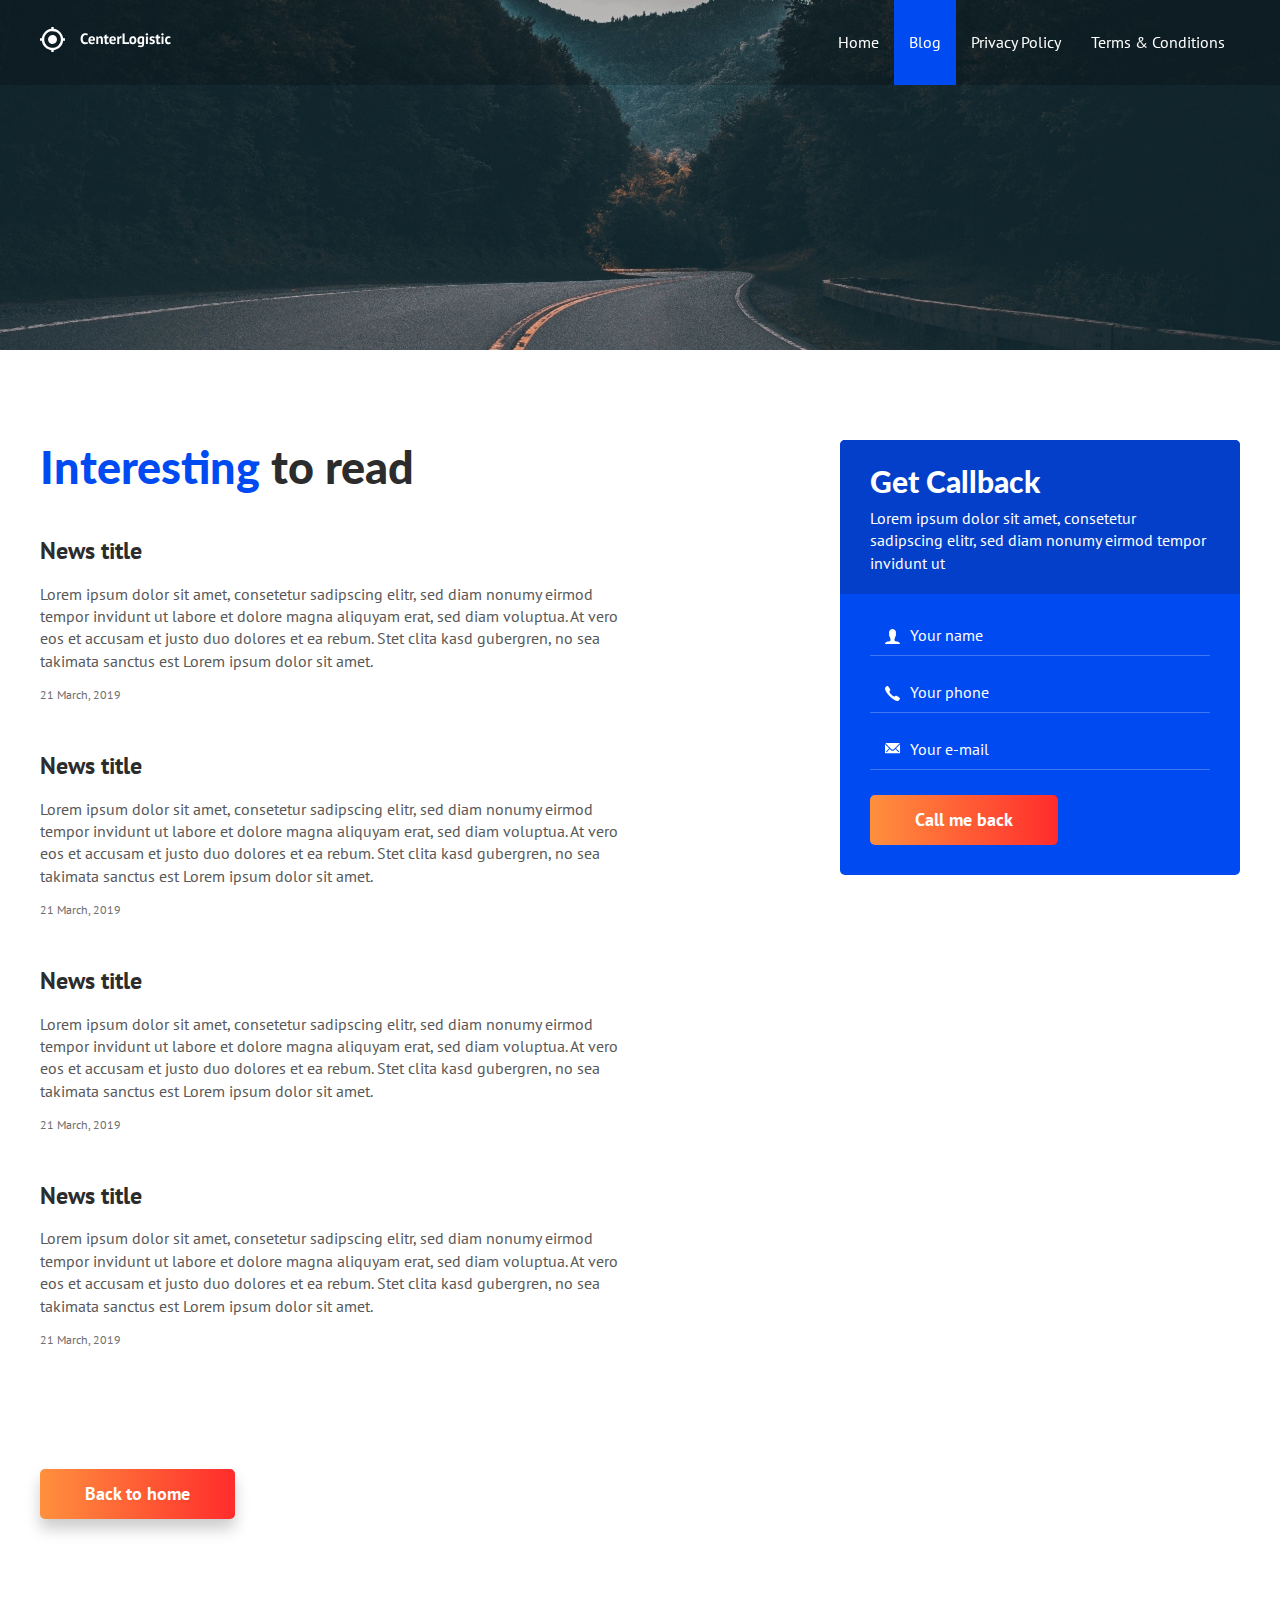
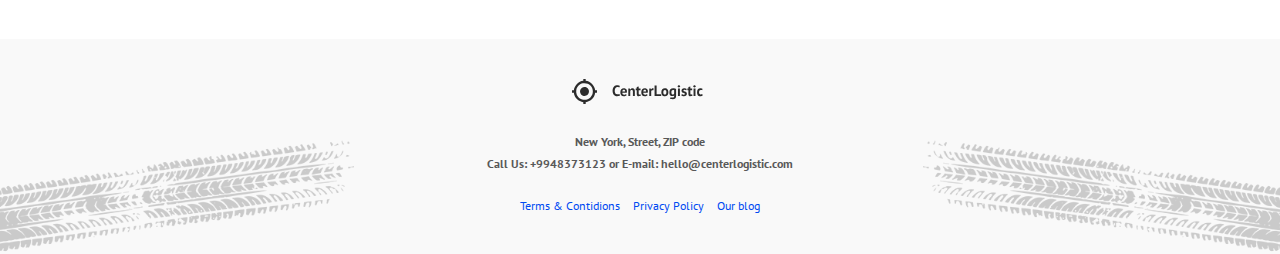
<file: blog.html>
<!DOCTYPE html>
<html lang="ru">
<head>
    <meta charset="UTF-8">
    <meta name="viewport" content="width=device-width, initial-scale=1.0">
    <link rel="stylesheet" href="assets/css/slick.css">
    <link rel="stylesheet" href="assets/css/style.css">
    <link rel="preconnect" href="https://fonts.googleapis.com">
    <link rel="preconnect" href="https://fonts.gstatic.com" crossorigin>
    <link href="https://fonts.googleapis.com/css2?family=Lato:wght@400;700;900&family=PT+Sans:wght@400;700&display=swap" rel="stylesheet">
    <link rel="icon" type="image/png" href="assets/images/favicons/favicon-96x96.png" sizes="96x96">
    <link rel="icon" type="image/svg+xml" href="assets/images/favicons/favicon.svg">
    <link rel="shortcut icon" href="assets/images/favicons/favicon.ico">
    <link rel="apple-touch-icon" sizes="180x180" href="assets/images/favicons/apple-touch-icon.png">
    <link rel="manifest" href="assets/images/favicons/manifest.json">
    <title>CenterLogistic</title>
</head>
<body>
    <div class="page">
        <!-- Header -->
        <header class="header" id="header">
            <div class="container">
                <div class="header__inner header__logo">
                    <a href="index.html">
                        <img src="./assets/images/logo.svg" alt="CenterLogistic">
                    </a>
                    <nav class="nav" id="nav">
                        <a class="nav__link" href="index.html">Home</a>
                        <a class="nav__link active" href="blog.html">Blog</a>
                        <a class="nav__link" href="text.html">Privacy Policy</a>
                        <a class="nav__link" href="text.html">Terms & Conditions</a>
                    </nav>
                    <button class="burger" type="button" id="navToggle">
                        <img class="burger__icon" src="./assets/images/burger.svg" alt="">
                    </button>
                </div>   
            </div>
        </header>
        <!-- Intro -->
        <div class="intro intro--blog" id="intro">
            
        </div>
        <!-- Main -->
        <section class="section section--last">
            <div class="container">
                <div class="main">
                    <div class="main__col main__col--left">
                        <h1 class="section__title">
                            <span>Interesting</span> to read
                        </h1>
                        <div class="articles articles--column">
                            <article class="articles__item">
                                <h4 class="articles__title">
                                    <a href="">News title</a>
                                </h4>
                                <div class="articles__text">
                                    Lorem ipsum dolor sit amet, consetetur sadipscing elitr, sed diam nonumy eirmod tempor invidunt ut labore et dolore magna aliquyam erat, sed diam voluptua. At vero eos et accusam et justo duo dolores et ea rebum. Stet clita kasd gubergren, no sea takimata sanctus est Lorem ipsum dolor sit amet. 
                                </div>
                                <time class="articles__date" datetime="2019-03-21 19:00">21 March, 2019</time>
                            </article>
                            <article class="articles__item">
                                <h4 class="articles__title">
                                    <a href="">News title</a>
                                </h4>
                                <div class="articles__text">
                                    Lorem ipsum dolor sit amet, consetetur sadipscing elitr, sed diam nonumy eirmod tempor invidunt ut labore et dolore magna aliquyam erat, sed diam voluptua. At vero eos et accusam et justo duo dolores et ea rebum. Stet clita kasd gubergren, no sea takimata sanctus est Lorem ipsum dolor sit amet. 
                                </div>
                                <time class="articles__date" datetime="2019-03-21 19:00">21 March, 2019</time>
                            </article>
                            <article class="articles__item">
                                <h4 class="articles__title">
                                    <a href="">News title</a>
                                </h4>
                                <div class="articles__text">
                                    Lorem ipsum dolor sit amet, consetetur sadipscing elitr, sed diam nonumy eirmod tempor invidunt ut labore et dolore magna aliquyam erat, sed diam voluptua. At vero eos et accusam et justo duo dolores et ea rebum. Stet clita kasd gubergren, no sea takimata sanctus est Lorem ipsum dolor sit amet. 
                                </div>
                                <time class="articles__date" datetime="2019-03-21 19:00">21 March, 2019</time>
                            </article>
                            <article class="articles__item">
                                <h4 class="articles__title">
                                    <a href="">News title</a>
                                </h4>
                                <div class="articles__text">
                                    Lorem ipsum dolor sit amet, consetetur sadipscing elitr, sed diam nonumy eirmod tempor invidunt ut labore et dolore magna aliquyam erat, sed diam voluptua. At vero eos et accusam et justo duo dolores et ea rebum. Stet clita kasd gubergren, no sea takimata sanctus est Lorem ipsum dolor sit amet. 
                                </div>
                                <time class="articles__date" datetime="2019-03-21 19:00">21 March, 2019</time>
                            </article>
                        </div>
                        <a class="btn btn--orange btn--shadow" href="index.html"><span>Back to home</span></a>
                    </div>
                    <div class="main__col main__col--right">
                        <div class="request-form request-form--right">
                            <div class="request-form__header">
                                <h3 class="request-form__title">Get Callback</h3>
                                <div class="request-form__text">Lorem ipsum dolor sit amet, consetetur sadipscing elitr, sed diam nonumy eirmod tempor invidunt ut</div>                
                            </div>
                            <div class="request-form__content">
                                <form action="/" method="post">
                                    <div class="form__group">
                                        <input type="text" class="input input--name" placeholder="Your name">
                                    </div>
                                    <div class="form__group">
                                        <input type="tel" class="input input--phone" placeholder="Your phone">
                                    </div>
                                    <div class="form__group">
                                        <input type="email" class="input input--email" placeholder="Your e-mail">
                                    </div>
                                    <button class="btn btn--orange" type="submit">
                                        <span>Call me back</span>
                                    </button>
                                </form>
                            </div>
                        </div>
                    </div>
                </div>
            </div>
        </section>
        <!-- Footer -->
        <footer class="footer">
            <div class="container">
                <img src="./assets/images/footer-logo.svg" alt="" class="footer__logo">
                <address class="footer__contacts">
                    <p>
                        New York, Street, ZIP code
                    </p>
                    <p>
                        Call Us: <a href="tel:+9948373123">+9948373123</a> or E-mail: <a href="mailto:hello@centerlogistic.com">hello@centerlogistic.com</a>
                    </p>
                </address>

                <nav class="footer__nav">
                    <a href="">Terms &amp; Contidions</a>
                    <a href="">Privacy Policy</a>
                    <a href="">Our blog</a>
                </nav>
            </div>
        </footer>
    </div>
    <!-- Modals -->
    <div class="modal" id="becomeClientModal">
        <div class="modal__inner">
            <div class="modal__header">
                <h4 class="modal__title">
                    Need to deliver your cargo? We can help!
                </h4>
                <div class="modal__text">
                    <p>
                        Fill a little form and we will call youback!
                    </p>
                </div> 
            </div>
            <form action="/" method="post">
                <div class="form__group">
                    <input type="text" class="input input--dark input--name" placeholder="Your name">
                </div>
                <div class="form__group">
                    <input type="tel" class="input input--dark input--phone" placeholder="Your phone">
                </div>
                <div class="form__group">
                    <input type="email" class="input  input--dark input--email" placeholder="Your e-mail">
                </div>
                <button class="btn btn--orange btn--block" type="submit">
                    <span>Call me back</span>
                </button>
            </form>
            <div class="modal__footer">
                <h4 class="modal__footer-title">
                    Our contacts
                </h4>
                <address class="modal__contacts">
                    <p>New York, Street, ZIP code</p>
                    <p>Phone: <a href="tel:+9948373123">+9948373123</a></p>
                    <p>E-mail: <a href="mailto:hello@centerlogistic.com">hello@centerlogistic.com</a></p>
                </address>
            </div>

            <div class="modal__close">
                <img src="./assets/images/cross-white.svg" alt="">
            </div>
        </div>
    </div>
    <div class="modal" id="thanksModal">
        <div class="modal__inner">
            <div class="modal__header">
                <img class="modal__image" src="./assets/images/thanksModal.svg" alt="">
                <h4 class="modal__title">
                    Thanks for your request
                </h4>
                <div class="modal__text">
                    <p>
                        We call you back as soon as possible!
                    </p>
                </div> 
            </div>
            <div class="modal__footer">
                <h4 class="modal__footer-title">
                    Our contacts
                </h4>
                <address class="modal__contacts">
                    <p>New York, Street, ZIP code</p>
                    <p>Phone: <a href="tel:+9948373123">+9948373123</a></p>
                    <p>E-mail: <a href="mailto:hello@centerlogistic.com">hello@centerlogistic.com</a></p>
                </address>
            </div>

            <div class="modal__close">
                <img src="./assets/images/cross-white.svg" alt="">
            </div>
        </div>
    </div>
    <!-- Javascript -->
    <script src="assets/js/jquery-3.7.1.min.js"></script>
    <script src="assets/js/slick.min.js"></script>
    <script src="assets/js/app.js"></script>
</body>
</html>
</file>
<file: assets/css/style.css>
body {
    margin: 0;

    background-color: white;

    font-family: 'PT Sans', sans-serif;
    font-size: 16px;
    line-height: 1.4;
    color: #585858;
    -webkit-font-smoothing:
    antialiased;
    -moz-osx-font-smoothing:
    grayscale;
}

body.no-scroll,
body.show-nav {
    overflow: hidden;
}

*,
*:before,
*:after {
    box-sizing: border-box;
}

h1, h2, h3, h4, h5, h6 {
    margin: 0;
}

ul, ol {
    margin: 0;
    padding: 0;
    list-style: none;
}

p {
    margin: 0 0 10px;
}

.img {
    display: block;
    max-width: 100%;
    height: auto;
}

.text-center {
    text-align: center;
}

/* Container */

.container {
    width: 100%;
    max-width: 1230px;
    margin: 0 auto;
    padding: 0 15px;
}

.page {
    display: flex;
    flex-direction: column;
    min-height: 100vh;
    overflow: hidden;
}

.header {
    width: 100%;

    background: rgba(0, 0, 0, 0.2);

    position: fixed;
    top: 0;
    right: 0;
    left: 0;
    z-index: 1000;

    transition: background 0.2s linear;
}

.header--dark, body.show-nav .header {
    background-color: rgba(0, 0, 0, 0.9)
}

.header__inner {
    display: flex;
    justify-content: space-between;
    align-items: center;
    height: 85px;
}

.header__logo:focus {
    outline: none;
}

/* Nav */

.nav {
    display: flex;
    height: 100%;
    font-size: 16px;
}

.nav.show {
    display: block;
}

.nav__link {
    display: flex;
    align-items: center;
    padding: 0 15px;

    color: #fff;
    text-decoration: none;

    transition: background 0.2s linear;
}

.nav__link:not(.active):hover {
    text-decoration: underline;
}

.nav__link.active {
    background-color: #004af2;;
}

/* Burger */

.burger {
    width: 30px;
    height: 23px;
    position: relative;
    padding: 0;
    background: none;
    border: 0;

    font-size: 0;
    color: transparent;

    display: none;
}

.burger:focus {
    outline: none;
}

.burger__line {
    display: block;
    width: 30px;
    height: 2px;
    margin: 3px 0;

    background-color: #fff;
}

.burger__line:nth-child(1) {
    width: 20px;
    margin-left: auto;
}

.burger.active
.burger__line:nth-child(1),
.burger.active
.burger__line:nth-child(3) {
    display: none;
}

.burger.active
.burger__line:nth-child(2),
.burger.active
.burger__line:nth-child(4) {
    position: absolute;
    left: 0;
    top: 50%;
    
    transform-origin: center;
    transition: transform 0.2s linear;
}

.burger.active
.burger__line:nth-child(2) {
    transform: rotate(45deg);
}

.burger.active
.burger__line:nth-child(4) {
    transform: rotate(-45deg);
}

/* Intro */

.intro {
    position: relative;

    margin-bottom: 30px;

    background: #04222a;
}

.intro--blog {
    height: 350px;

    background: url("../images/blog-bg.jpg") no-repeat center;
    background-size: cover;
}

.intro--text {
    height: 350px;

    background: url("../images/text-intro.jpg") no-repeat center;
    background-size: cover;
}

.intro__slider {
    display: none;
    width: 100%;
    height: 100%;
    overflow: hidden;
    position: absolute;
    top: 0;
    left: 0;
    z-index: 1;

    background: #000 url("../images/intro-bg.jpg") no-repeat center;
    background-size: cover;
}

.intro__slider.slick-initialized {
    background: #000;
    display: block;
}

.intro__slider .slick-list,
.intro__slider .slick-track {
    height: 100%;
}

.intro__slider-photo {
    display: block;
    width: 100%;
    height: 100%;
    object-fit: cover;
    object-position: center;
}

.intro__slider-arrows {
    position: absolute;
    bottom: 30px;
    left: 430px;
}

.intro__slider-btn {
    width: 0;
    height: 0;
    padding: 0;
    margin: 0 5px;

    font-size: 0;
    color: transparent;
    cursor: pointer;

    background: none;
}

.intro__slider-btn:focus {
    outline: none;
}

.intro__slider-btn--prev {
    border-style: solid;
    border-width: 10px 10px 10px 0;
    border-color: transparent #fff transparent transparent;
}

.intro__slider-btn--next {
    border-style: solid;
    border-width: 10px 0 10px 10px;
    border-color: transparent transparent transparent #fff;
}

.intro__inner {
    height: 600px;
    display: flex;
    align-items: flex-end;
    justify-content: space-between;
    position: relative;
    z-index: 2;
}

.intro__text {
    margin-bottom: 52px;
    text-align: right;
}

.intro__countries {
    font-size: 16px;
    line-height: 140%;
    color: #fff;
}

.intro__title {
    position: relative;

    font-family: 'Lato', sans-serif;
    font-size: 110px;
    line-height: 90%;
    color: rgba(255, 255, 255, 0.8);
    font-weight: 700;
}

.intro__title-amp {
    position: absolute;
    right: 0;
    top: 50%;
    transform: translateY(-50%);

    font-size: 170px;
    line-height: 1;
    font-weight: 900;
    color: rgba(255, 255, 255, 0.2);
}

/* Request form */

.request-form {
    width: 100%;
    max-width: 400px;
    overflow: hidden;

    background-color: #004af2;
    border-radius: 5px;
}

.request-form--intro {
    position: relative;
    bottom: -30px;
}

.request-form--right {
    margin-left: auto;
}

.request-form__header {
    padding: 20px 30px;
    background-color: #033FC9;
}

.request-form__title {
    margin-bottom: 5px;
    font-family: 'Lato', sans-serif;
    font-size: 30px;
    font-weight: 900;
    color: #fff;
}

.request-form__text {
    color: #fff;
}

.request-form__content {
    padding: 30px;
}

/* Form */

.form__group {
    margin-bottom: 25px;
}

.input {
    display: block;
    width: 100%;
    padding-bottom: 10px;
    padding-left: 40px;

    background: none;
    border: none;
    border-bottom: 1px solid rgba(255, 255, 255, 0.25);

    font-family: 'PT Sans', sans-serif;
    font-size: 16px;
    color: #fff;

    transition: border-color 0.2s linear;
}

.input::placeholder {
    color: #fff;
}

.input:focus {
    outline: none;
    border-bottom-color: #fff;
}

.input--name {
    background: url("../images/name.svg") no-repeat left 15px top 5px;
}

.input--email {
    background: url("../images/email.svg") no-repeat left 15px top 5px;
}

.input--phone {
    background: url("../images/phone.svg") no-repeat left 15px top 5px;
}

.input--dark {
    border-bottom-color: #e8e8e8;
    color: #2c2c2c;
}

.input--dark::placeholder {
    color: #2c2c2c;
}

.input--dark:focus {
    border-bottom-color: #000;
}

.input--dark.input--name {
    background-image: url("../images/person-black.svg");
}

.input--dark.input--email {
    background-image: url("../images/mail-black.svg");
}

.input--dark.input--phone {
    background-image: url("../images/call-black.svg");
}

/* Button */

.btn {
    display: inline-block;
    vertical-align: middle;
    padding: 15px 45px;
    position: relative;
    overflow: hidden;

    font-family: 'PT Sans', sans-serif;
    font-size: 18px;
    line-height: 1.1;
    color: #fff;
    font-weight: 700;
    text-align: center;
    cursor: pointer;
    text-decoration: none;

    background: #333;
    border: 0;
    border-radius: 5px;
}

.btn::before {
    content: "";
    display: block;
    width: 100%;
    height: 100%;

    background-color: #828080;
    opacity: 0;

    position: absolute;
    top: 0;
    left: 0;
    z-index: 1;

    transition: opacity 0.3s linear;
}

.btn span {
    position: relative;
    z-index: 2;
}

.btn:hover::before {
    opacity: 0.2;
}

.btn--block {
    width: 100%;
}

.btn--orange {
    background-image: linear-gradient(90deg, #ff903e 0%, #ff2c2c 100%);
}

.btn--shadow {
    box-shadow: 0 10px 15px rgba(0, 0, 0, 0.2);
}

/* Section */

.section {
    padding: 60px 0;
}

.section--map {
    background: url("../images/clients/map.svg") no-repeat left 130px top 130px;
}

.section--gray {
    background-color: #F9F9F9;
}

.section--last {
    margin-bottom: 60px;
}

.section__title {
    margin-bottom: 40px;

    font-family: 'Lato', sans-serif;
    font-size: 45px;
    line-height: 1.2;
    color: #2c2c2c;
    font-weight: 900;
} 

.section__title span {
    color: #004AF2;
}

/* Services */

.services {
    position: relative;
    display: flex;
    flex-wrap: wrap;
    padding: 30px 0 50px;

    background-color: #fff;
    border-radius: 5px;
    box-shadow: 0 5px 30px rgba(0, 0, 0, 0.2) 
}

.services__main-title {
    position: absolute;
    bottom: 10px;
    right: 30px;
    z-index: 1;

    font-family: 'Lato', sans-serif;
    font-size: 90px;
    line-height: 1;
    color: rgba(44, 44, 44, 0.05);
    font-weight: 900;

    pointer-events: none;
}

.services__item {
    display: flex;
    flex-direction: column;
    width: 25%;
    padding: 0 25px;
    margin-bottom: 30px;
}

.services__title {
    margin-bottom: 20px;

    font-family: 'Lato', sans-serif;
    font-size: 24px;
    line-height: 1.2;
    color: #2c2c2c;
    font-weight: 900;
}

.services__text {
    margin-bottom: 20px;

    color: #585858;
    font-size: 16px;
    line-height: 140%;
}

.services__footer {
    margin-top: auto;
}

.services__link {
    display: inline-block;
    color: #004AF2;
    font-size: 16px;
    text-decoration: none;

    transition: color 0.1s linear;
}

.services__link:hover {
    color: #FF3E2F;
}

.services__link::after {
    content: "";
    display: block;
    width: 10px;
    height: 2px;
    margin-top: 5px;
    background-color: #004AF2;

    transition: width 0.1s linear;
}

.services__link:hover:after {
    width: 100%;
    background-color: #FF3E2F;
}

/* Clients */

.clients {
    display: flex;
    margin-bottom: 60px;
}

.clients__logos {
    width: 60%;
}

.clients__reviews {
    width: 40%;
}

.clients__list {
    display: flex;
    flex-wrap: wrap;
    align-items: center;
}

.clients__list li {
    margin-right: 40px;
    margin-bottom: 40px;
}

.clients-heart {
    display: inline-block;
    margin-left: 40px;
    min-height: 47px;

    background: url("../images/heart.svg") no-repeat left 20px top -5px;

    font-size: 18px;
    color: #464646;
}

/* Reviews */

.reviews {
    position: relative;
    height: 200px;

    background: url("../images/ajax-loader.gif") no-repeat center;
}

.reviews.slick-initialized {
    background: none;
    height: auto;
}

.reviews::before,
.reviews::after {
    content: "";
    display: block;
    width: 15px;
    height: 100%;

    position: absolute;
    top: 0;
    z-index: 3;
}

.reviews::before {
    left: 0;

    background-image: linear-gradient(to right, #fff, rgba(255, 255, 255, 0));
}

.reviews::after {
    right: 0;

    background-image: linear-gradient(to left, #fff, rgba(255, 255, 255, 0));
}

.reviews .slick-list {
    padding-top: 20px;
    z-index: 2;
}

.reviews .slick-dots {
    width: 100%;
    display: flex;
    justify-content: center;
    position: absolute;
    bottom: -20px;
    left: 0;
    z-index: 3;
}

.reviews .slick-dots li {
    margin: 0 10px;
}

.reviews .slick-dots li.slick-active button {
    background: #004AF2;
    box-shadow: 0 0 0 5px rgba(0, 74, 242, 0.11);
}

.reviews .slick-dots button {
    display: block;
    width: 10px;
    height: 10px;

    padding: 0;
    background: #d8d8d8;
    border: 0;
    border-radius: 50%;
    cursor: pointer;

    color: transparent;
    font-size: 0;

    transition: background-color 0.2s linear, border-color 0.2s linear;
}

.reviews .slick-dots button:focus {
    outline: none;
}

.reviews__item {
    display: none;
    padding: 0 10px;
}

.reviews__header {
    display: flex;
    align-items: center;
    margin-bottom: 30px;

    position: relative;
    z-index: 2;
}

.reviews__header::before {
    content: "";
    display: block;
    width: 95px;
    height: 125px;

    background: url("../images/avatar.png") no-repeat;

    position: absolute;
    top: -12px;
    left: 5px;
    z-index: 1;
}

.reviews__header-content {
    flex-grow: 1;
    padding-left: 20px;

    font-family: 'Lato', sans-serif;
}

.reviews__photo {
    width: 100px;
    height: 100px;
    position: relative;
    z-index: 2;

    border-radius: 50%;
    border: 5px solid #fff; 
    box-shadow: 0 3px 6px rgba(0, 0, 0, 0.16);
}

.reviews__title {
    font-size: 18px;
    color: #2c2c2c;
    font-weight: 900;
}

.reviews__subtitle {
    font-size: 16px;
    color: #2c2c2c;
}

.reviews__content p {
    margin-bottom: 20px;
}

.reviews__content p:first-child {
    text-indent: 10px;
}

/* Benefits */

.benefits {
    display: flex;
}

.benefits__col {
    width: 50%;
}

.benefits-list {
    position: relative;

    width: 100%;
    max-width: 370px;
    padding-left: 50px;

    background-image: linear-gradient(to bottom, #fff 40%, #a5a5a5 40%);
    background-size: 2px 30px;
    background-repeat: repeat-y;
    background-position: left 12px top;
}

.benefits-list::before,
.benefits-list::after {
    content: "";
    display: block;
    width: 25px;
    height: 35px;

    background-color: #fff;
    background-repeat: no-repeat;

    position: absolute;
    left: 0;
    z-index: 1;
}

.benefits-list::before {
    background-image: url("../images/pin-start.svg");

    top: 0;
}

.benefits-list::after {
    background-image: url("../images/pin-end.svg");

    bottom: -35px;
}

.benefits-list__item:not(:last-child) {
    margin-bottom: 35px;
}

.benefits-list__title {
    margin-bottom: 10px;
    font-family: 'Lato', sans-serif;
    font-size: 21px;
    line-height: 1.2;
    color: #2c2c2c;
    font-weight: 900;
}

.benefits-list__text {
    font-size: 16px;
    color: #585858;
}

/* Team */

.team {
    display: flex;
    flex-wrap: wrap;
    margin: 0 -15px;
}

.team__col {
    width: 33.33333%;
    padding: 0 15px;

    margin-bottom: 30px;
}

.team__photo {
    margin-bottom: 10px;
    box-shadow: 10px 5px 13px rgba(0, 0, 0, 0.16);
}

.team__name {
    margin-bottom: 5px;

    font-family: 'Lato', sans-serif;
    color: #2c2c2c;
    font-size: 18px;
    line-height: 1.2;
    font-weight: 900;
}

.team__prof {
    margin-bottom: 10px;

    font-size: 16px;
    color: #585858;
}

.team__contacts {
    font-size: 14px;
    color: #585858;
}

.team__contacts li {
    margin-bottom: 5px;
}

.team__contacts a {
    color: inherit;
    text-decoration: none;
}

.team__contacts a:hover {
    text-decoration: underline;
}

.team__contacts-icon {
    width: 16px;
    height: auto;
    margin-right: 5px;
}

/* Mission */

.mission-title {
    font-family: 'Lato', sans-serif;
    font-size: 90px;
    line-height: 1;
    font-weight: 900;
    text-align: center;
    text-transform: uppercase;
    color: rgba(0, 0, 0, 0.05);
}

.mission {
    padding: 60px 30px;
    margin-bottom: 30px;
    position: relative;
    margin-top: -20px;

    background-color: #fff;
    border-radius: 5px;
    box-shadow: 0 5px 30px rgba(0, 0, 0, 0.16);

    font-family: 'Lato', sans-serif;
    text-align: center;
}

.mission::before,
.mission::after {
    content: "";
    display: block;
    width: 41.66666%;
    height: 2px;

    position: absolute;
    bottom: 0;
    z-index: 1;
}

.mission::before {
    background-color: #004AF2;
    right: 50%;
}

.mission::after {
    background-color: #FC2C2B;
    left: 50%;
}

.mission__title {
    margin-bottom: 5px;
    font-size: 30px;
    line-height: 1.2;
    font-weight: 700;
    color: #004AF2;
}

.mission__subtitle{
    font-size: 21px;
    color: #585858;
}

/* News */

.articles {
    display: flex;
    justify-content: space-between;
    margin: 0 -15px 30px;
}

.articles--column {
    flex-direction: column;
    margin-bottom: 75px;
}

.articles--column
.articles__item {
    max-width: none;
    margin-bottom: 45px;
}

.articles--column
.articles__title:last-child {
    margin-bottom: 0;
}

.articles__item {
    width: 100%;
    max-width: 500px;
    margin-bottom: 20px;
    padding: 0 15px;
}

.articles__title {
    margin-bottom: 15px;

    font-size: 24px;
    font-weight: 700;
    color: #2c2c2c;
}

.articles__title a {
    color: inherit;
    text-decoration: none;
}

.articles__title a:hover {
    text-decoration: underline;
}

.articles__text {
    margin-bottom: 15px;

    font-size: 16px;
    color: #585858;
}

.articles__date {
    display: block;

    font-size: 12px;
    color: #6e6e6e;
}

/* Footer */

.footer {
    padding: 40px 0;
    margin-top: auto;

    background-color: #F9F9F9;
    background-image: 
    url("../images/tire-trackLeft.svg"), 
    url("../images/tire-trackRight.svg");
    background-repeat: no-repeat;
    background-position: 
    left -50px bottom -10px, 
    right -50px bottom -10px;

    text-align: center;
}

.footer__contacts {
    margin: 25px 0;

    font-size: 12px;
    font-weight: 700;
    color: #585858;
    font-style: normal;
}

.footer__contacts p {
    margin: 0 0 5px;
}

.footer__contacts a {
    color: inherit;
    text-decoration: none;
}

.footer__contacts a:hover {
    text-decoration: underline;
}

.footer__nav {
    font-size: 12px;
}

.footer__nav a {
    margin: 0 5px;

    color: #004AF2;
    text-decoration: none;
}

.footer__nav a:hover {
    text-decoration: underline;
}

/* Modal */

.modal {
    display: none;
    width: 100%;
    height: 100%;
    padding: 30px 15px;
    overflow-y: auto;

    background-color: rgba(0, 0, 0, 0.9);

    position: fixed;
    top: 0;
    left: 0;
    z-index: 2000;
}

.modal.show {
    display: block;
}

.modal__content {
    width: 100%;
    max-width: 400px;
    padding: 25px;
    position: relative;

    background-color: #fff;
    opacity: 0;

    transform: translateY(-100px);
    transition: transform 0.2s ease-out, opacity 0.2s ease-out;
}

.modal__inner {
    display: flex;
    justify-content: center;
    align-items: center;
    min-height: 100%;
}

.modal__header {
    text-align: center;
    margin-bottom: 25px;
}

.modal__image {
    margin-bottom: 10px;
}

.modal__title {
    margin-bottom: 10px;

    font-family: 'Lato', sans-serif;
    font-weight: 900;
    font-size: 24px;
    line-height: 112%;
    color: #004af2;
}

.modal__text {
    font-weight: 400;
    font-size: 16px;
    line-height: 180%;
    color: #2c2c2c;
}

.modal__footer {
    margin-top: 25px;
    padding-top: 25px;

    border-top: 1px solid #e8e8e8;

    text-align: center;
}

.modal__footer-title {
    margin-bottom: 10px;

    font-family: 'Lato', sans-serif;
    font-weight: 900;
    font-size: 18px;
    line-height: 150%;
    text-align: center;
    color: #2c2c2c;
}

.modal__contacts {
    font-size: 14px;
    color: #2c2c2c;
    font-style: normal;
}

.modal__contacts p {
    margin-bottom: 5px;
}

.modal__contacts a {
    color: inherit;
    text-decoration: none;
}

.modal__contacts a:hover {
    text-decoration: underline;
}

.modal__close {
    width: 20px;
    height: 20px;
    padding: 0;

    background: none;
    border: none;
    cursor: pointer;

    position: absolute;
    top: -20px;
    right: -30px;
    z-index: 1;

    transition: transform 0.2s linear;
}

.modal__close:focus {
    outline: none;
}

.modal__close img {
    display: block;
}

.modal__close:hover {
    transform: rotate(90deg);
}

/* Main */

.main {
    display: flex;
    margin: 0 -15px;
}

.main__col {
    width: 50%;
    padding: 0 15px;
}

/* Text */

.text {
    max-width: 890px;
    margin-bottom: 50px;
    font-size: 18px;
    color: #585858;
    line-height: 1.5;
}

.text p {
    margin-bottom: 20px;
}

.text h2, h3, h4, h5, h6 {
    margin-bottom: 20px;
    color: #2c2c2c;
    font-weight: 700;
}

.text h2 {
    font-size: 27px;
}

.text h3 {
    font-size: 24px;
}

.text h4 {
    font-size: 21px;
}

.text h5 {
    font-size: 18px;
}

.text h6 {
    font-size: 16px;
}

.text ul, ol {
    margin-bottom: 20px;
}

.text ol {
    list-style: decimal;
    list-style-position: inside;
}

.text hr {
    display: block;
    width: 100%;
    height: 1px;
    margin: 40px 0;

    border: 0;
    background-color: #d1d1d1;
}

.text img {
    display: block;
    max-width: 100%;
    height: auto;
}

.text a {
    color: #004AF2;
    text-decoration: none;
}

.text a:hover {
    text-decoration: underline;
}

/* Media */

@media (max-width:991px) {

    /* Intro */

    .intro__title {
        font-size: 90px;
    }

    .intro--blog,
    .intro--text {
        height: 250px;
    }

    .intro__slider-arrows {
        display: none;
    }

    /* Section */

    .section__title {
        text-align: center;
    }

    .section--map {
        background-position: center top 130px;
    }

    /* Services */

    .services__item {
        width: 50%;
    }

    /* Clients */

    .clients {
        flex-direction: column;
        margin-bottom: 60px;
    }

    .clients__logos,
    .clients__reviews {
        width: 100%;
    }

    .clients__logos {
        margin-bottom: 50px;
    }

    .clients__list {
        justify-content: center;
    }

    .clients__list li {
        max-width: 130px;
    }

    /* Footer */

    .footer {
        background-size: 330px auto;
    } 

    /* Main */

    .main__col--left {
        width: 55%;
    }

    .main__col--right {
        width: 45%;
    }
}

@media (max-width: 767px) {

    /* Header */

    .header__inner {
        height: 50px;
    }

    /* Nav */

    .nav {
        width: 100%;
        height: calc(100vh - 50px);
        overflow: auto;
        flex-direction: column;
        padding-top: 5px;

        background-color: rgba(0, 0, 0, 0.85);

        position: absolute;
        top: 100%;
        left: 0;
        right: 0;
        z-index: 1;

        transform: translateX(100%);
        transition: transform 0.2s ease-out;
    }

    .nav.show {
        transform: translateX(0);
    }

    .nav__link {
        display: block;
        padding: 10px 15px;
        text-align: right;
    }

    .burger {
        display: block;
    }

    /* Intro */

    .intro {
        margin-bottom: 0;
    }

    .intro__inner {
        flex-direction: column;
        align-items: center;
        height: auto;
        padding-top: 75px;
        padding-bottom: 25px;
    }

    .intro__text {
        order: 1;
        margin-bottom: 25px;

        width: 100%;
        text-align: center;
    }

    .intro__title {
        font-size: 70px;
    }

    .intro__title-amp {
        font-size: 100px;

        right: auto;
        left: 50%;
        transform: translate3d(-50%, -50%, 0);
    }

    /* Request form */

    .request-form--intro {
        order: 2;
        position: static;
    }

    /* Benefits */

    .benefits {
        flex-direction: column;
        max-width: 600px;
        margin: 0 auto;
    }

    .benefits__col {
        margin-top: 20px;
        width: 100%;
    }

    .benefits-list {
        margin-bottom: 30px;
        max-width: none;
    }

    /* Team */

    .team {
        flex-direction: column;
    }

    .team__col {
        width: 100%;
    }

    .team__col:last-child {
        margin-bottom: 0;
    }

    .team__item {
        max-width: 370px;
        margin: 0 auto;
    }

    /* Mission */

    .mission {
        padding: 40px 20px;
        margin-top: -15px;
    }

    .mission-title {
        font-size: 70px;
    }

    .mission__title {
        font-size: 24px;
    }

    .mission__subtitle {
        font-size: 18px;
    }

    /* News */

    .articles {
        flex-wrap: wrap;
    }

    .articles__item {
        max-width: none;
    }

    /* Footer */

    .footer {
        background-size: 250px auto;
        background-position: 
        left -40px bottom 15px, 
        right -40px bottom 15px;
    }

    /* Main */

    .main {
        flex-direction: column;
    }

    .main__col {
        width: 100%;
    } 

    .request-form--right {
        margin: 30px auto 0;
    }

    .articles--column {
        margin-bottom: 30px;
    }

    .articles--column
    .articles__item:last-child {
        margin-bottom: 0;
    }
}

@media (max-width: 575px) {

    /* Intro */

    .intro__title {
        font-size: 50px;
    }

    .intro__title-amp {
        font-size: 90px;
    }

    /* Services */

    .services {
        padding-top: 55px;
        padding-bottom: 10px;
    }

    .services__main-title {
        width: 100%;

        bottom: auto;
        right: auto;
        top: 10px;


        font-size: 60px;
        text-align: center;
    }

    .services__item {
        width: 100%;
    }

    /* Section */

    .section {
        padding: 30px 0;
    }

    .section--last {
        margin-bottom: 0;
    }

    .section__title {
        font-size: 35px;
    }

    /* Request form */

    .request-form__header,
    .request-form__content {
        padding: 10px 15px;
    }

    .request-form__title {
        font-size: 25px;
    }

    /* Clients */

    .clients__list {
        margin: 0 -15px;
    }

    .clients__list li {
        max-width: none;
        width: 33.33333%;
        margin-right: 0;
        padding: 0  15px;
    }

    .clients__list-logo  {
        margin: 0 auto;
    }

    .clients-heart {
        display: block;
        margin-left: 30px;
        margin-top: 20px;
    }

    /* Mission */

    .mission {
        padding: 30px 20px;
        margin-top: -5px;
    }

    .mission-title {
        font-size: 40px;
    }

    .mission__title {
        font-size: 20px;
    }

    .mission__subtitle {
        font-size: 16px;
    }

    /* Footer */

    .footer {
        background-size: 215px auto;
        background-position: left -100px bottom -26px, right -100px bottom -25px;
    }

    /* Modal */

    .modal__close {
        right: 0;
        top: -25px;
    }
}

@media (max-width: 320px) {
    
    /* Intro */

    .intro__title {
        font-size: 40px;
    }

    .intro__title-amp {
        font-size: 50px;
    }

    /* Request form */

    .form__group {
        margin: 20px 5px;
    }
}
</file>
